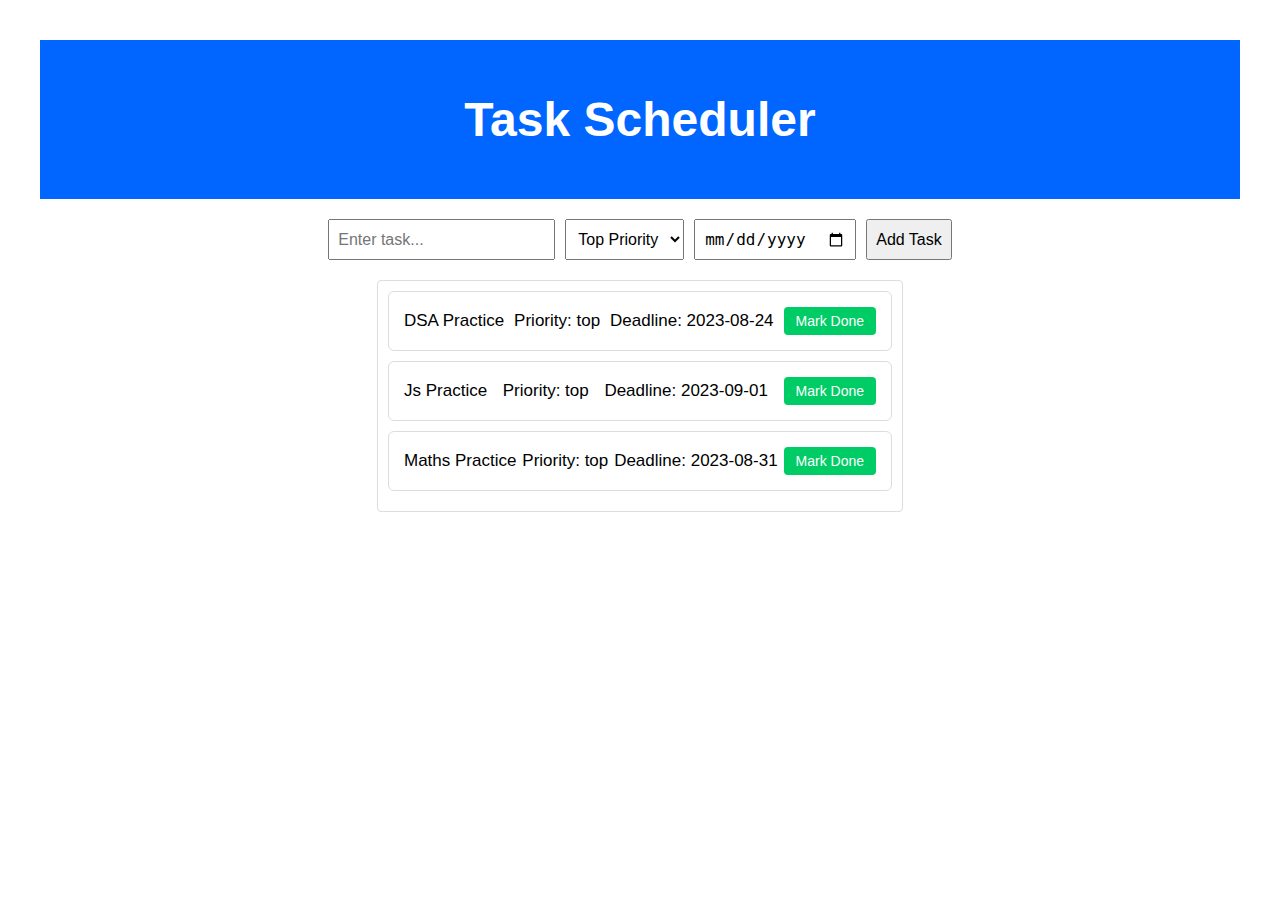
<file: index.html>
<!DOCTYPE html>
<html lang="en">
<head>
  <meta charset="UTF-8">
  <title>Task Scheduler</title>
  <link rel="stylesheet" href="style.css">
</head>
<body>
  <div class="header">
    <h1>Task Scheduler</h1>
  </div>

  <div class="task-input">
    <input type="text" id="taskInput" placeholder="Enter task...">
    <select id="prioritySelect">
      <option>Top Priority</option>
      <option>Medium</option>
      <option>Low</option>
    </select>
    <input type="date" id="deadlineInput">
    <button onclick="addTask()">Add Task</button>
  </div>

  <div class="task-list" id="taskList">
   <div class="task-container">
    <div class="task-box">
      <span class="task-title">DSA Practice</span>
      <span class="task-priority">Priority: top</span>
      <span class="task-deadline">Deadline: 2023-08-24</span>
      <button class="done-btn">Mark Done</button>
    </div>

    <div class="task-box">
      <span class="task-title">Js Practice</span>
      <span class="task-priority">Priority: top</span>
      <span class="task-deadline">Deadline: 2023-09-01</span>
      <button class="done-btn">Mark Done</button>
    </div>

    <div class="task-box">
      <span class="task-title">Maths Practice</span>
      <span class="task-priority">Priority: top</span>
      <span class="task-deadline">Deadline: 2023-08-31</span>
      <button class="done-btn">Mark Done</button>
    </div>
  </div>
  </div>

  <script src="script.js"></script>
</body>
</html>
</file>
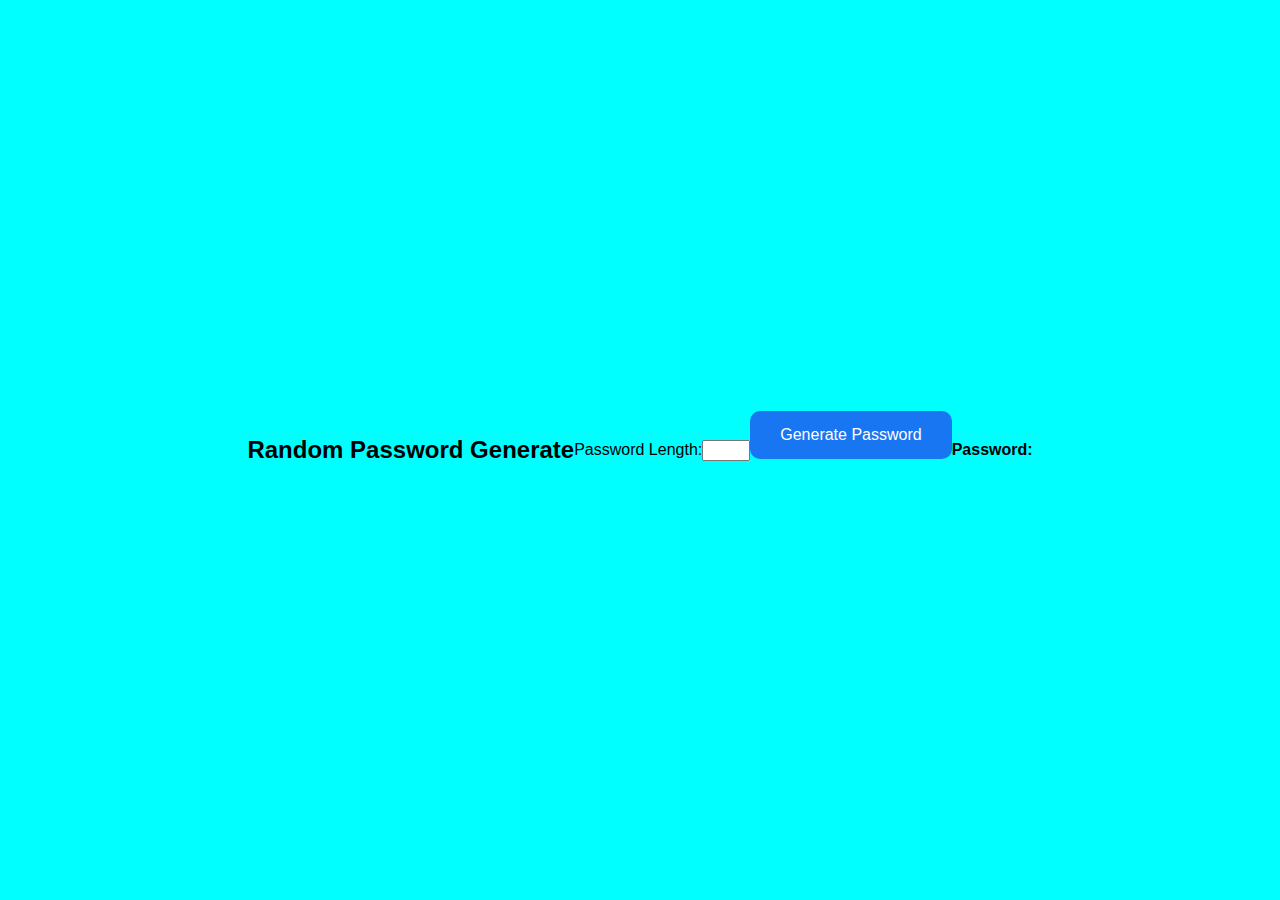
<file: task(js)/index.html>
<!DOCTYPE html>
<html>
<head>
  <title>Random Password Generate</title>
  <link rel="stylesheet" href="style.css" />
</head>
<body>
  <h2>Random Password Generate</h2>

  <label for="length">Password Length:</label>
  <input type="number" id="length" value="" min="1" max="9">
  <button onclick="generatePassword()">Generate Password</button>
  <p><strong>Password:</strong> <span id="result"></span></p>

  <script>
    function generatePassword() {
      const length = document.getElementById("length").value;
      const charset = "abcdefghijklmnopqrstuvwxyzABCDEFGHIJKLMNOPQRSTUVWXYZ0123456789!@#$%^&*()_+-=[]{}|;:,.<>?";
      let password = "";
      for (let i = 0; i < length; i++) {
        const randomIndex = Math.floor(Math.random() * charset.length);
        password += charset[randomIndex];
      }
      document.getElementById("result").textContent = password;
    }
  </script>
</body>
</html>
</file>
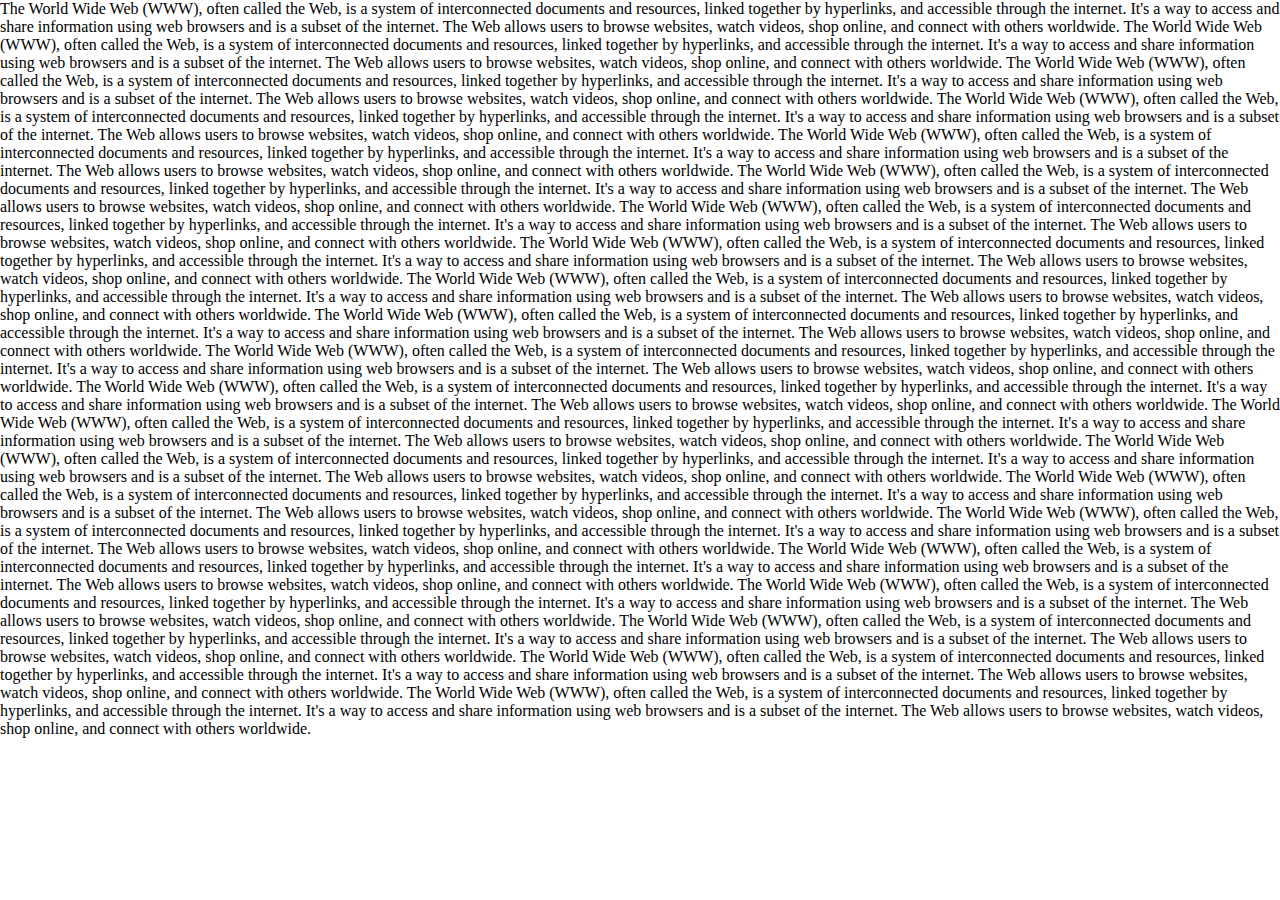
<file: program10.html>
<!DOCTYPE html>
<html lang="en">

<head>
    <meta charset="UTF-8">
    <meta name="viewport" content="width=device-width, initial-scale=1.0">
    <title>Document</title>
    <style>
        * {
            margin: 0 auto;
            padding: 0;
        }

        .model {
            width: 100%;
            height: 100%;
            background: rgba(0, 0, 0, 0.2);
            display: flex;
            align-items: center;
            position: fixed;
            visibility: hidden;
            top:0;
            left:0;
        }

        .model div {
            background-color: rgb(255, 255, 255);
            padding: 50px;
            position: relative;
        }

        body {
            background-image: url('https://www.skyweaver.net/images/media/wallpapers/wallpaper1.jpg');
        }

        #model_close {
            width: 40px;
            height: 40px;
            background-color: red;
            color: white;
            text-align: center;
            line-height: 40px;
            border-radius: 8px;
            position: absolute;
            top: -10px;
            right: -10px;
            cursor: pointer;
        }
    </style>
</head>

<body>

<p>The World Wide Web (WWW), often called the Web, is a system of interconnected documents and resources, linked together by hyperlinks, and accessible through the internet. It's a way to access and share information using web browsers and is a subset of the internet. The Web allows users to browse websites, watch videos, shop online, and connect with others worldwide. The World Wide Web (WWW), often called the Web, is a system of interconnected documents and resources, linked together by hyperlinks, and accessible through the internet. It's a way to access and share information using web browsers and is a subset of the internet. The Web allows users to browse websites, watch videos, shop online, and connect with others worldwide. The World Wide Web (WWW), often called the Web, is a system of interconnected documents and resources, linked together by hyperlinks, and accessible through the internet. It's a way to access and share information using web browsers and is a subset of the internet. The Web allows users to browse websites, watch videos, shop online, and connect with others worldwide. The World Wide Web (WWW), often called the Web, is a system of interconnected documents and resources, linked together by hyperlinks, and accessible through the internet. It's a way to access and share information using web browsers and is a subset of the internet. The Web allows users to browse websites, watch videos, shop online, and connect with others worldwide. The World Wide Web (WWW), often called the Web, is a system of interconnected documents and resources, linked together by hyperlinks, and accessible through the internet. It's a way to access and share information using web browsers and is a subset of the internet. The Web allows users to browse websites, watch videos, shop online, and connect with others worldwide. The World Wide Web (WWW), often called the Web, is a system of interconnected documents and resources, linked together by hyperlinks, and accessible through the internet. It's a way to access and share information using web browsers and is a subset of the internet. The Web allows users to browse websites, watch videos, shop online, and connect with others worldwide. The World Wide Web (WWW), often called the Web, is a system of interconnected documents and resources, linked together by hyperlinks, and accessible through the internet. It's a way to access and share information using web browsers and is a subset of the internet. The Web allows users to browse websites, watch videos, shop online, and connect with others worldwide. The World Wide Web (WWW), often called the Web, is a system of interconnected documents and resources, linked together by hyperlinks, and accessible through the internet. It's a way to access and share information using web browsers and is a subset of the internet. The Web allows users to browse websites, watch videos, shop online, and connect with others worldwide. The World Wide Web (WWW), often called the Web, is a system of interconnected documents and resources, linked together by hyperlinks, and accessible through the internet. It's a way to access and share information using web browsers and is a subset of the internet. The Web allows users to browse websites, watch videos, shop online, and connect with others worldwide. The World Wide Web (WWW), often called the Web, is a system of interconnected documents and resources, linked together by hyperlinks, and accessible through the internet. It's a way to access and share information using web browsers and is a subset of the internet. The Web allows users to browse websites, watch videos, shop online, and connect with others worldwide. The World Wide Web (WWW), often called the Web, is a system of interconnected documents and resources, linked together by hyperlinks, and accessible through the internet. It's a way to access and share information using web browsers and is a subset of the internet. The Web allows users to browse websites, watch videos, shop online, and connect with others worldwide. The World Wide Web (WWW), often called the Web, is a system of interconnected documents and resources, linked together by hyperlinks, and accessible through the internet. It's a way to access and share information using web browsers and is a subset of the internet. The Web allows users to browse websites, watch videos, shop online, and connect with others worldwide. The World Wide Web (WWW), often called the Web, is a system of interconnected documents and resources, linked together by hyperlinks, and accessible through the internet. It's a way to access and share information using web browsers and is a subset of the internet. The Web allows users to browse websites, watch videos, shop online, and connect with others worldwide. The World Wide Web (WWW), often called the Web, is a system of interconnected documents and resources, linked together by hyperlinks, and accessible through the internet. It's a way to access and share information using web browsers and is a subset of the internet. The Web allows users to browse websites, watch videos, shop online, and connect with others worldwide. The World Wide Web (WWW), often called the Web, is a system of interconnected documents and resources, linked together by hyperlinks, and accessible through the internet. It's a way to access and share information using web browsers and is a subset of the internet. The Web allows users to browse websites, watch videos, shop online, and connect with others worldwide. The World Wide Web (WWW), often called the Web, is a system of interconnected documents and resources, linked together by hyperlinks, and accessible through the internet. It's a way to access and share information using web browsers and is a subset of the internet. The Web allows users to browse websites, watch videos, shop online, and connect with others worldwide. The World Wide Web (WWW), often called the Web, is a system of interconnected documents and resources, linked together by hyperlinks, and accessible through the internet. It's a way to access and share information using web browsers and is a subset of the internet. The Web allows users to browse websites, watch videos, shop online, and connect with others worldwide. The World Wide Web (WWW), often called the Web, is a system of interconnected documents and resources, linked together by hyperlinks, and accessible through the internet. It's a way to access and share information using web browsers and is a subset of the internet. The Web allows users to browse websites, watch videos, shop online, and connect with others worldwide. The World Wide Web (WWW), often called the Web, is a system of interconnected documents and resources, linked together by hyperlinks, and accessible through the internet. It's a way to access and share information using web browsers and is a subset of the internet. The Web allows users to browse websites, watch videos, shop online, and connect with others worldwide. The World Wide Web (WWW), often called the Web, is a system of interconnected documents and resources, linked together by hyperlinks, and accessible through the internet. It's a way to access and share information using web browsers and is a subset of the internet. The Web allows users to browse websites, watch videos, shop online, and connect with others worldwide. The World Wide Web (WWW), often called the Web, is a system of interconnected documents and resources, linked together by hyperlinks, and accessible through the internet. It's a way to access and share information using web browsers and is a subset of the internet. The Web allows users to browse websites, watch videos, shop online, and connect with others worldwide. </p>


    <div class="model">
        <div>
            <h1>model page</h1>
            <h2 id="model_close">X</h2>
        </div>

    </div>





    <script>

        function abc() {
            alert("welcome");
        }


        // setTimeout("abc()",4000);
        var jmodel;
        function modelPage()
        {
            jmodel =document.querySelectorAll('.model,#model_close');
            console.log(jmodel);
            jmodel[0].style.visibility="visible";
                jmodel[1].addEventListener("click",()=>{
                    jmodel[0].style.visibility="hidden";
                })
        }

        // modelPage();
        setTimeout("modelPage()",3000);


    </script>





</body>

</html>
</file>
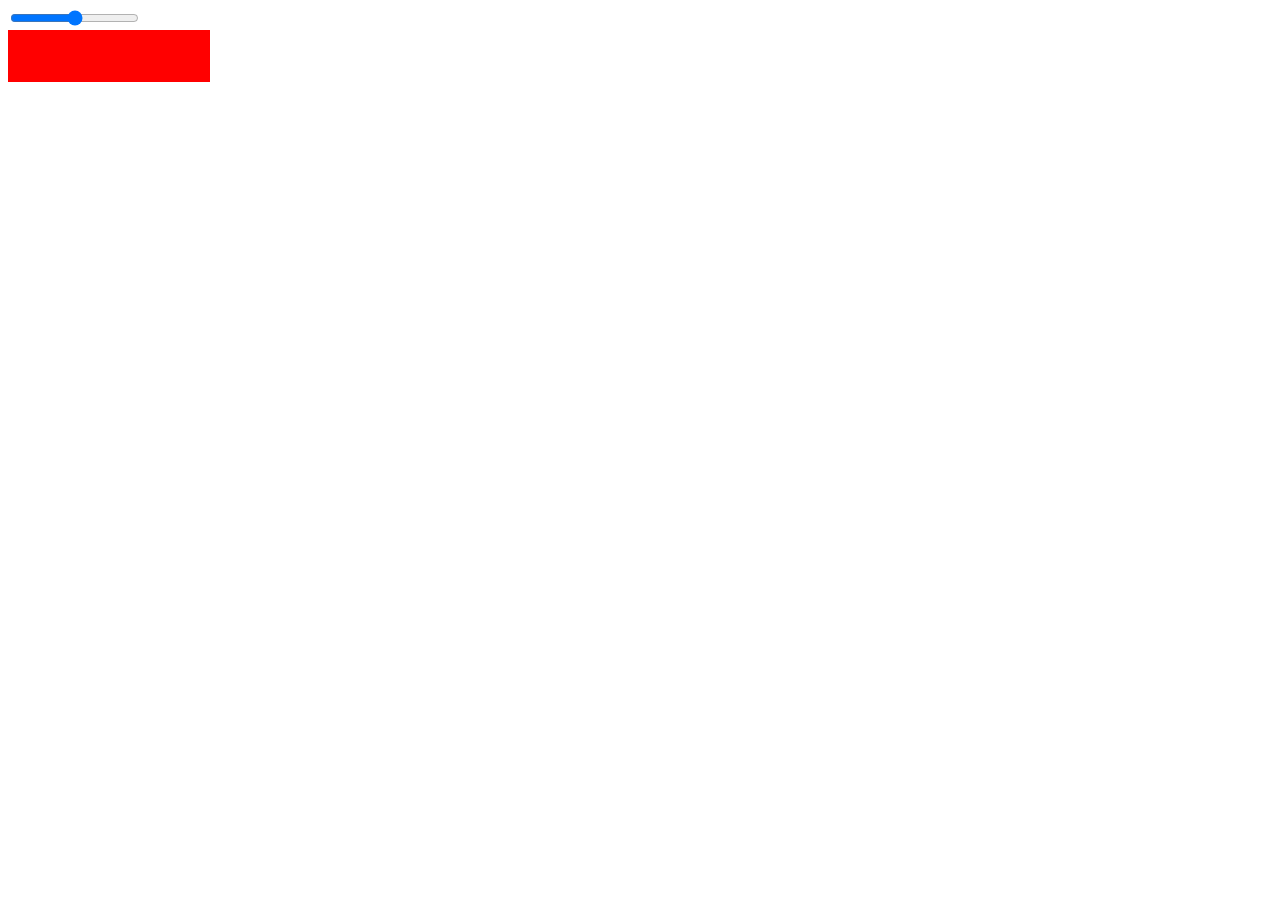
<file: program11.html>
<!DOCTYPE html>
<html lang="en">
<head>
    <meta charset="UTF-8">
    <meta name="viewport" content="width=device-width, initial-scale=1.0">
    <title>Document</title>
    <style>
        #two
{
    width:200px;
    height: 50px;
    border:1px solid red;
    background-color: red;
}

    </style>
</head>
<body>

<input type="range" min="0" max="100" id="one"><span></span>

<div id="two"></div>


<script>
    var a = document.getElementById('one');
    var b = document.getElementById('two');
    var allspan = document.querySelectorAll('span');
    
    a.addEventListener("input",()=>{
        b.style.width=`${a.value}%`;
        console.log(a.value);
        // allspan[0].innerHTML=a.value+"%";
        allspan[0].innerHTML=`${a.value}%`;
        b.style.opacity=`${a.value/100}`;
    });

// var text = `skld fjk
//  sdhfjkshdf
//  jkhsdjkfhjksdfh 
// jksdhfjkshfjkhsjkfdh`;
var name = "kumar";
// var text = "this is text"+name;
var text = `this is text ${name}`;
console.log(text);



</script>
</body>
</html>
</file>
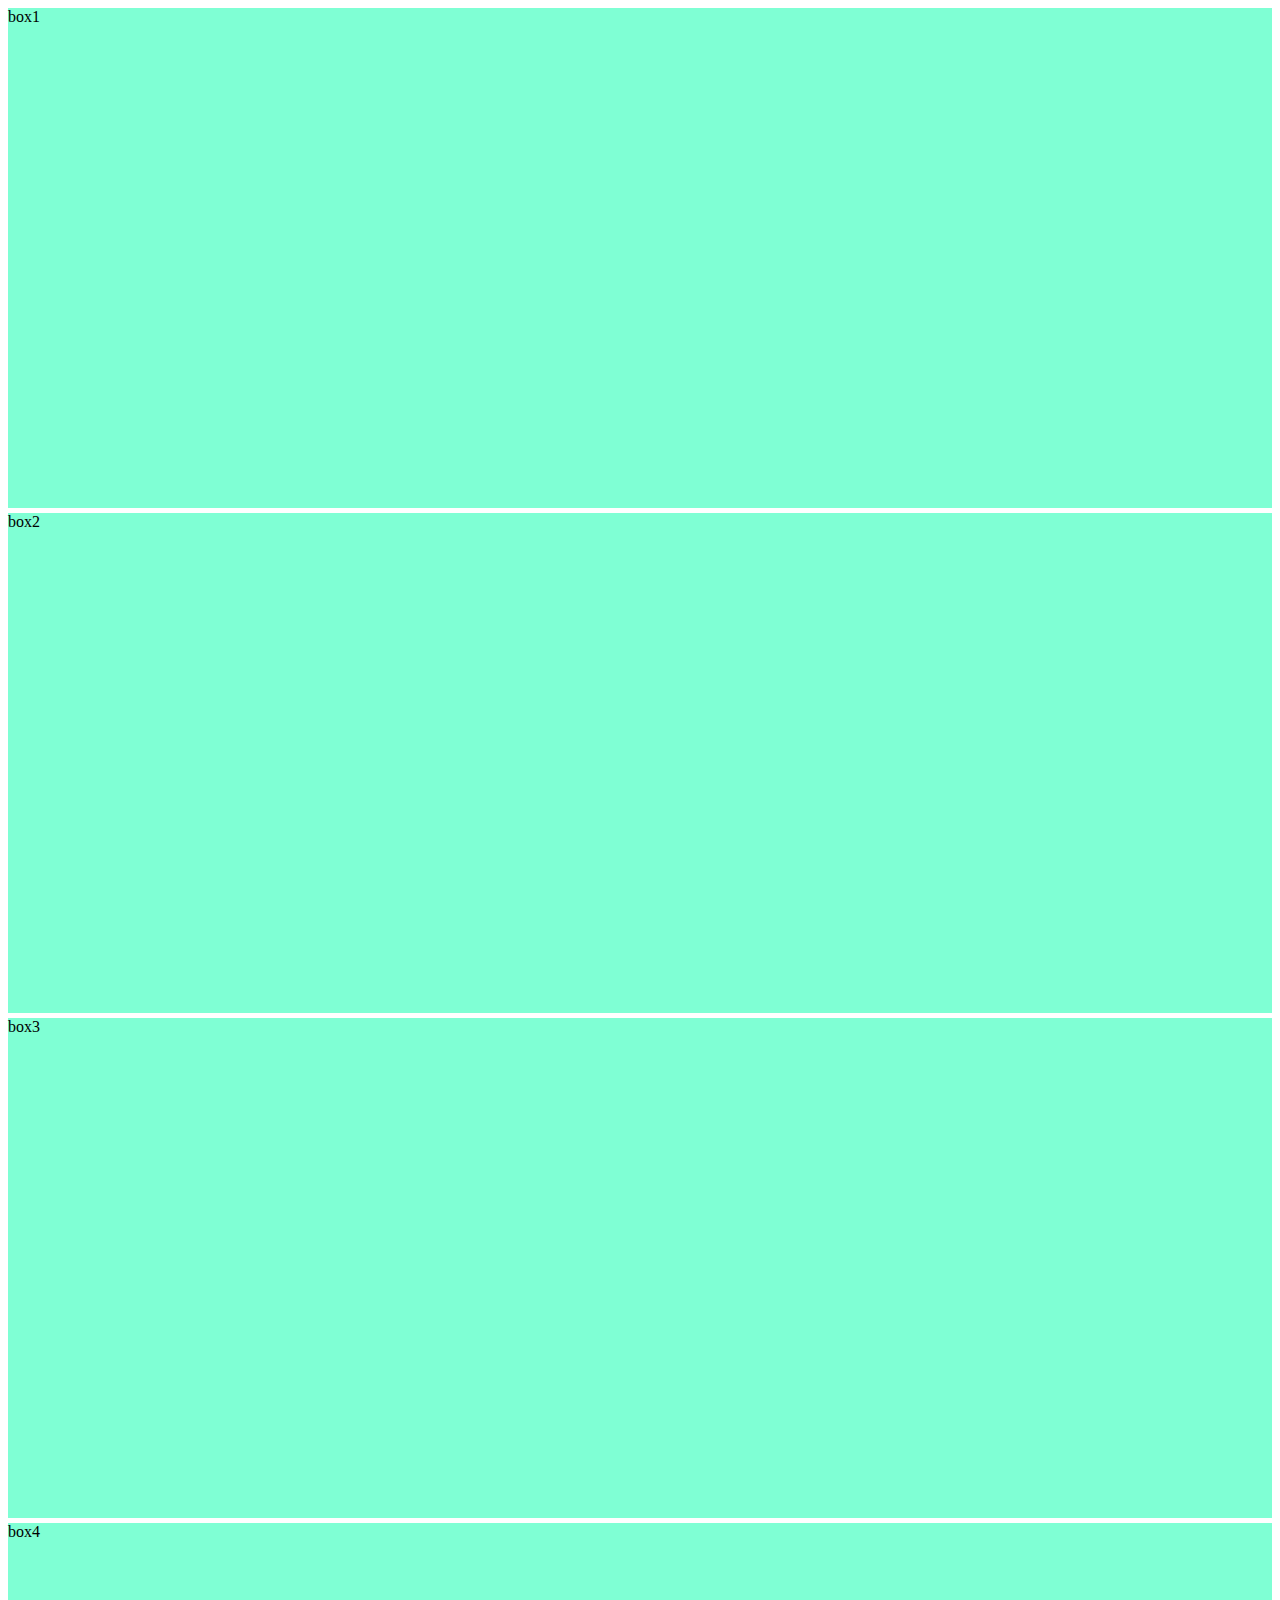
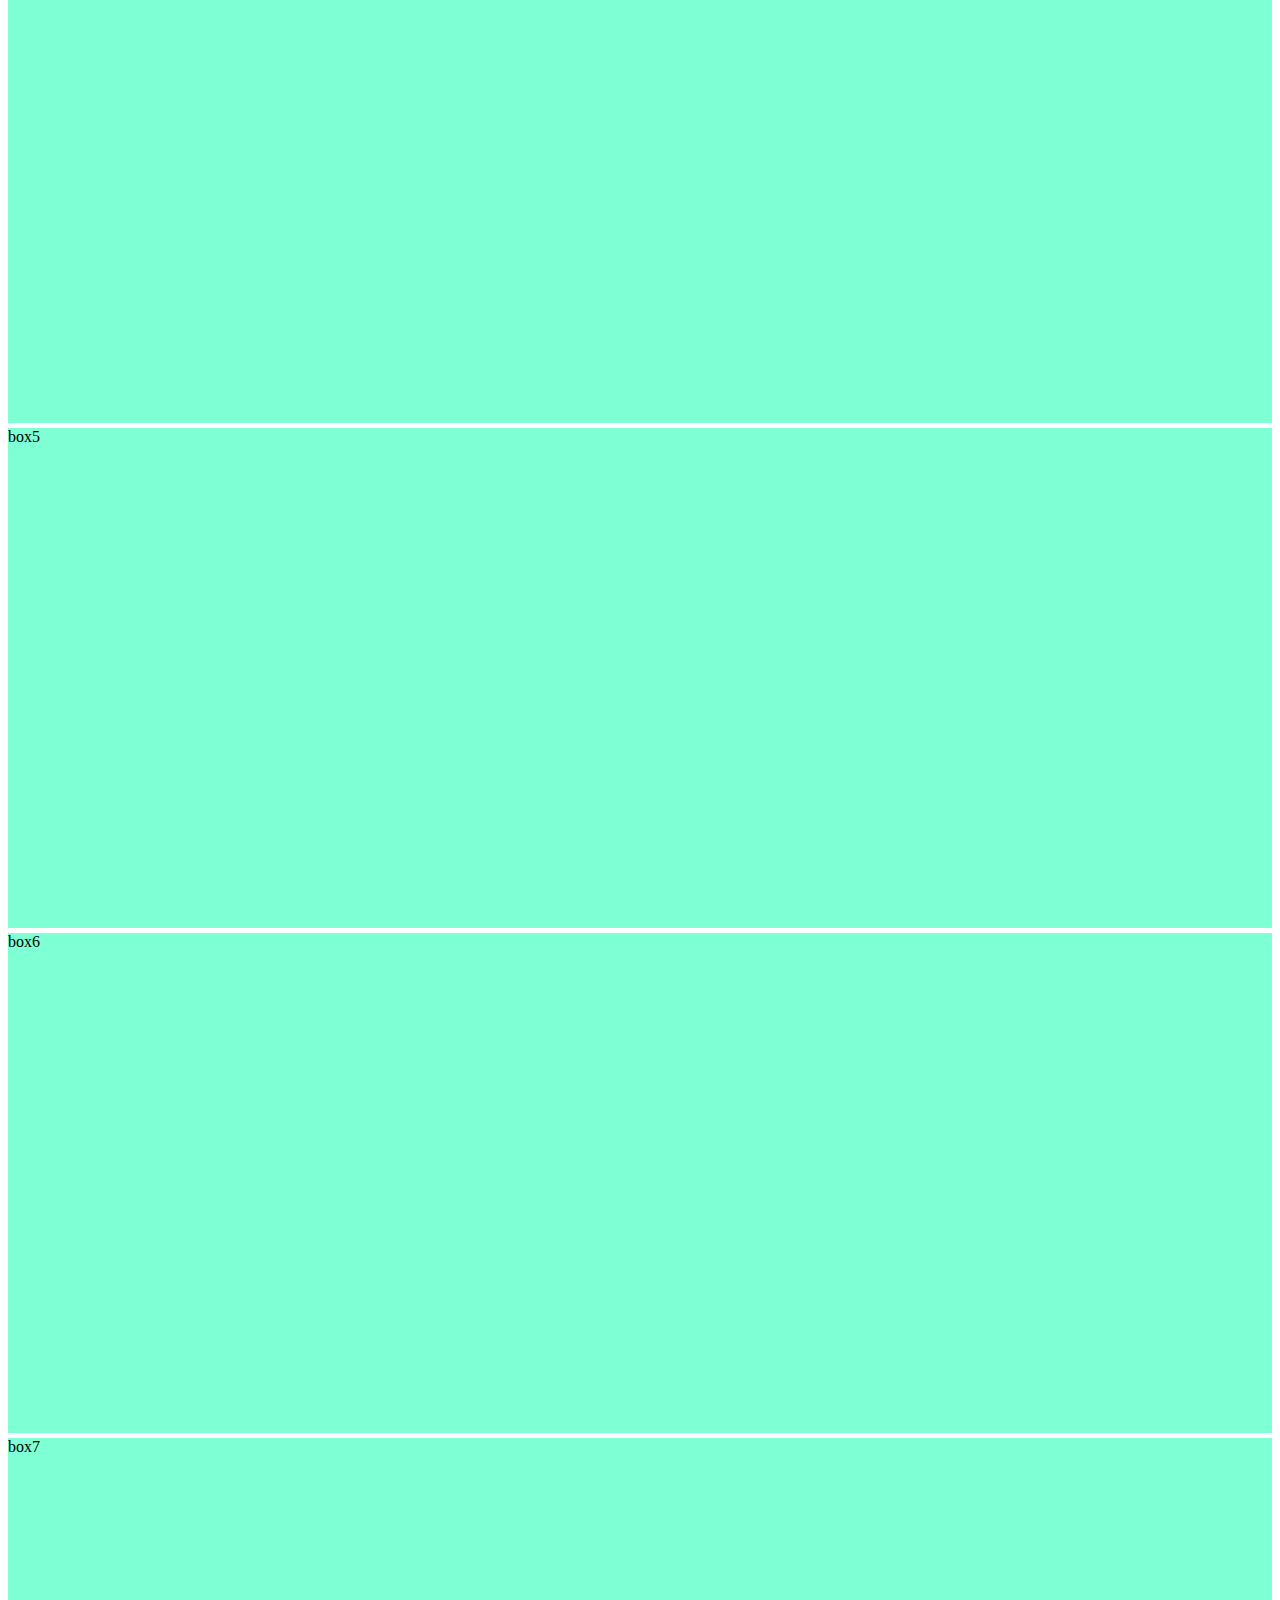
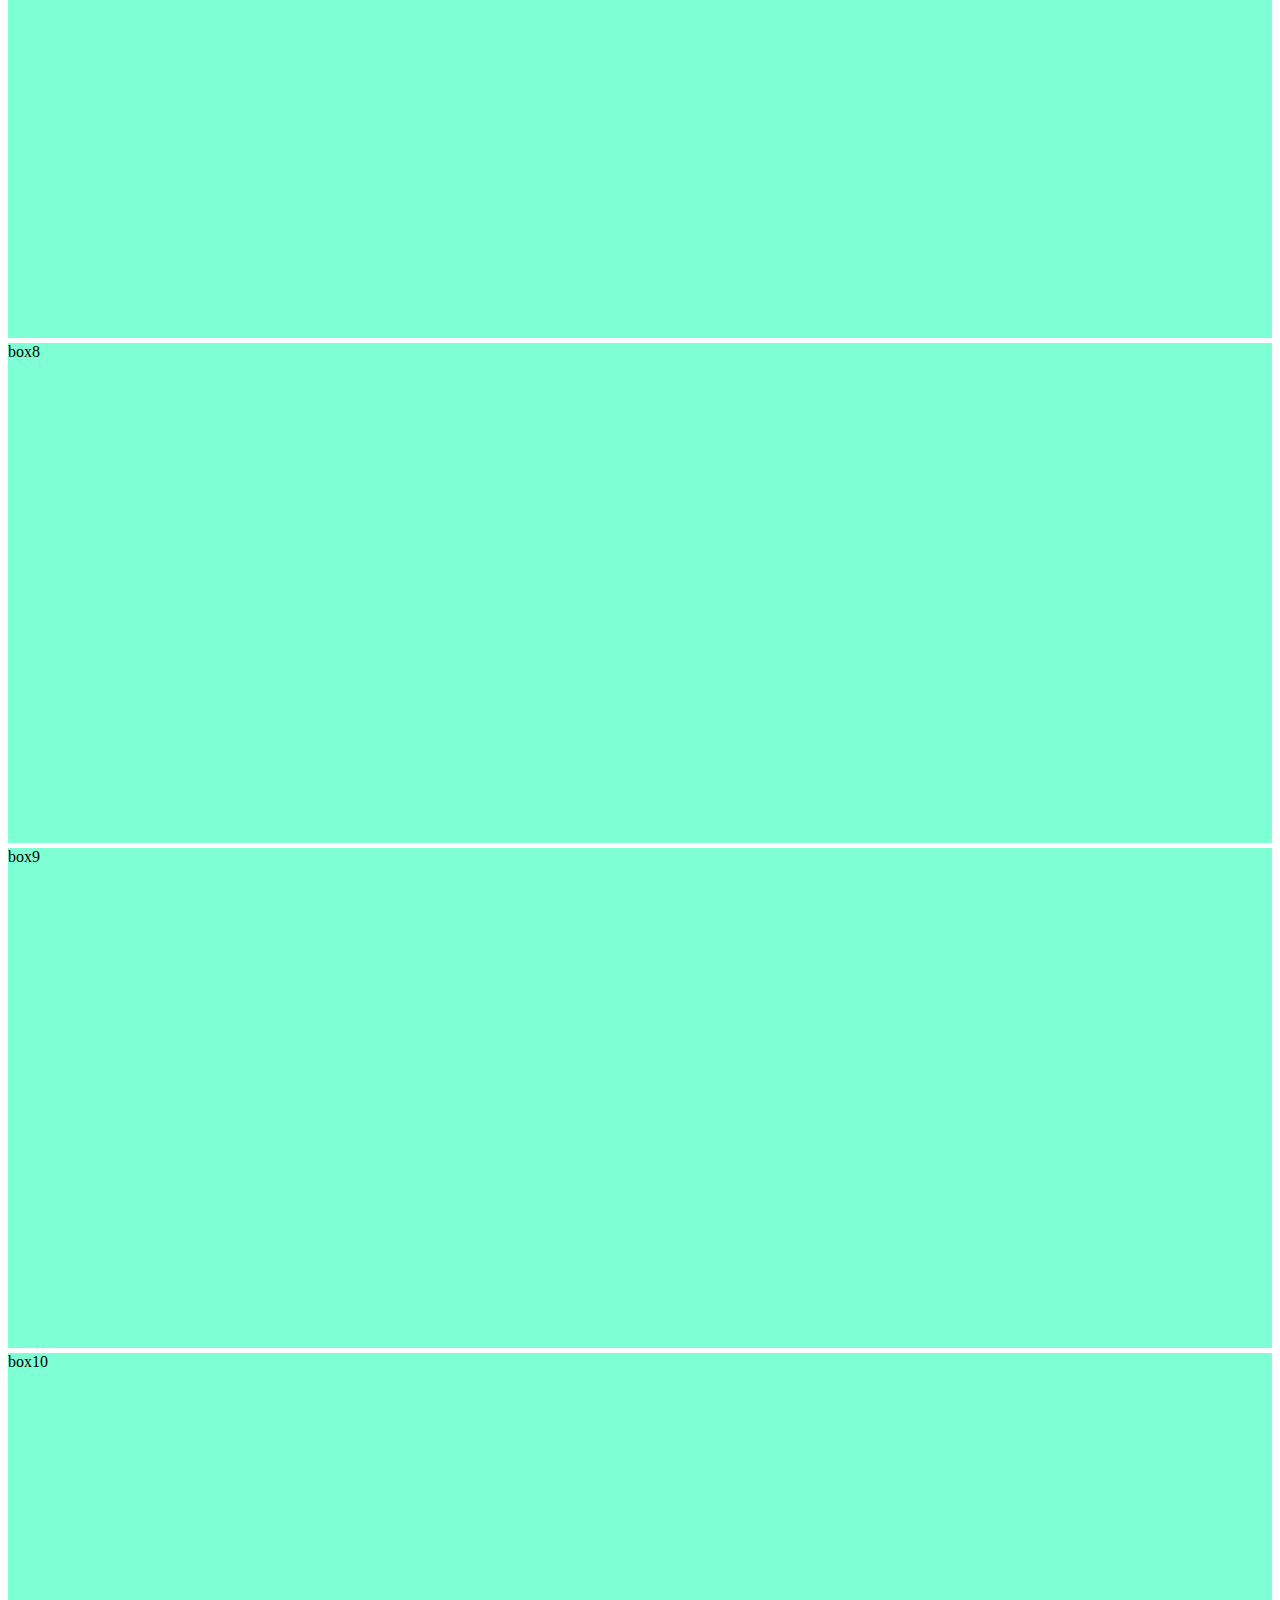
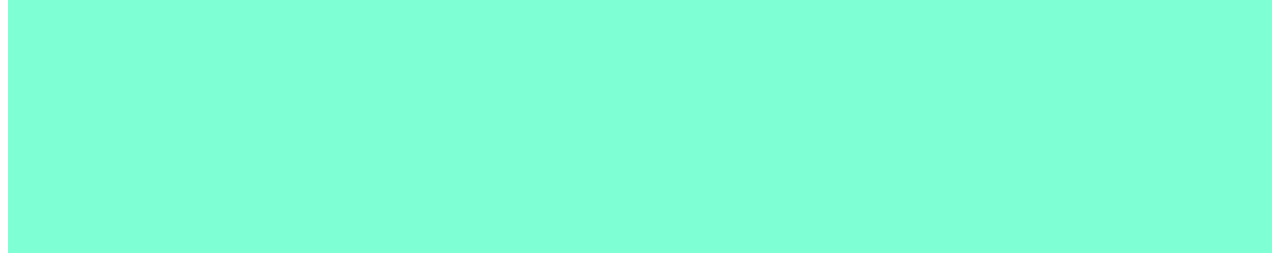
<file: program12.html>
<!DOCTYPE html>
<html lang="en">

<head>
    <meta charset="UTF-8">
    <meta name="viewport" content="width=device-width, initial-scale=1.0">
    <title>Document</title>
    <style>
        div {
            width: 100%;
            height: 500px;
            background-color: aquamarine;
            margin-top: 5px;
        }

        section {
            width: 500px;
            height: 400px;
            background-color: rgb(3, 44, 66);
            color: white;
            position: fixed;
            left: -500px;
            top: 200px;
            transition-duration: 1s;
        }
    </style>
</head>

<body onscroll="scrollpo()">


    <div>box1</div>
    <div>box2</div>
    <div>box3</div>
    <div>box4</div>
    <div>box5</div>
    <div>box6</div>
    <section>

    </section>
    <div>box7</div>
    <div>box8</div>
    <div>box9</div>
    <div>box10</div>

    <script>

        function scrollpo() {
            var mysection = document.querySelectorAll('section');
            let a = window.scrollY;
            console.log(a);
            if (a >= 3000) {
                mysection[0].style.left = "0";
            }
            else
            {
                mysection[0].removeAttribute("style");
            }
        }
    </script>

</body>

</html>
</file>
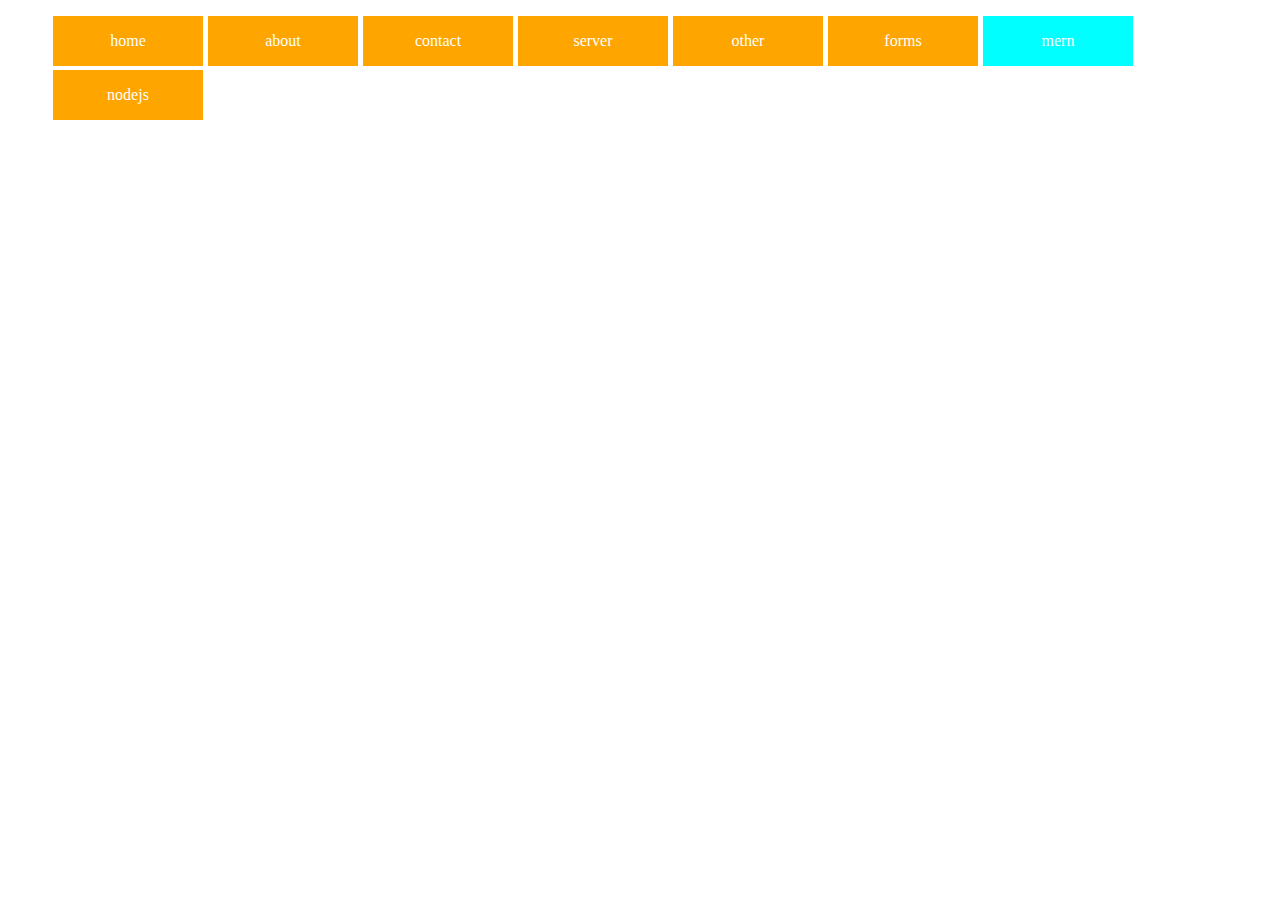
<file: program14.html>
<!DOCTYPE html>
<html lang="en">
<head>
    <meta charset="UTF-8">
    <meta name="viewport" content="width=device-width, initial-scale=1.0">
    <title>Document</title>
    <style>
        ul
        {
            list-style-type: none;
        }
        ul li
        {
            width:150px;
            height: 50px;
            text-align: center;
            /* float:left; */
            display: inline-block;
            margin-left: 5px;
            line-height: 50px;
        }
        ul a
        {
            width:100%;
            height: 50px;
            float:left;
            background-color: orange;
            color:white;
            text-decoration: none;

        }
        .bg
        {
            background-color: aqua;
        }
    </style>
</head>
<body>

    <ul></ul>
    
<script>

    // var a = [];
    // var a = [10,80,90,70,40,50,"kumar",true,{},[]];
    // var a =[[10,{},[],true],[10,{},{}],["kumar",50,40],[10,5,40,50]];
    // var a = [{name:"kumar",age:20,working:true},{name:"rohit",age:40},{}];

    // var a = new Array();
    //     a[10]="kumar";
    //     a[5]=[10,20,50,40,60];
    //     a[15]={name:"ravi",age:20,phone:"545154"};


        var a = ["home","about","contact","server","other","forms","mern","nodejs"];


    console.log(a);
    console.log(typeof(a));


    // function dynnavbar()
    // {
    //     var jnav = document.querySelector('ul');
    //     var mynav = a.map((m)=>{
    //         return `<li><a href="${m}.html">${m}</a></li>`
    //     });
    //     console.log(mynav);
    //     jnav.innerHTML=mynav.join("");
    // }
    // dynnavbar();



    
    function dynnavbar()
    {
        var jnav = document.querySelector('ul');
        var mynav = a.map((m)=>{
           if(m=="mern")
           {
             return `<li><a href="program8.html" class="bg">${m}</a></li>`
           }
           else
           {
             return `<li><a href="${m}.html">${m}</a></li>`
           }
        });
        console.log(mynav);
        jnav.innerHTML=mynav.join("");
    }
    dynnavbar();



</script>


</body>
</html>
</file>
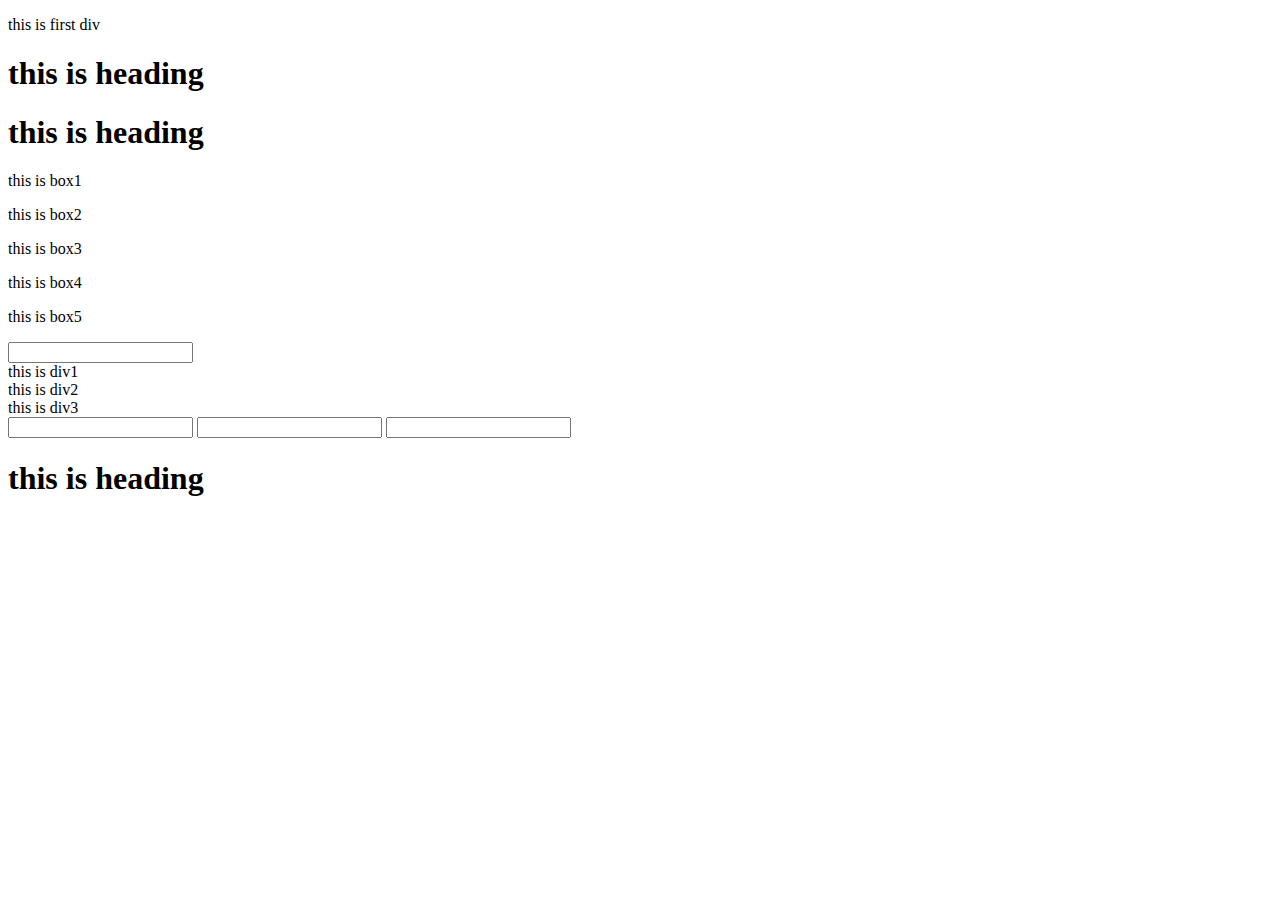
<file: program2.html>
<!DOCTYPE html>
<html lang="en">
<head>
    <meta charset="UTF-8">
    <meta name="viewport" content="width=device-width, initial-scale=1.0">
    <title>Javascript Program 2</title>
</head>
<body>
    <p>this is first div</p>
<h1>this is heading</h1>

<h1>this is heading</h1>
<p>this is box1</p>
<p>this is box2</p>
<p>this is box3</p>
<p class="two">this is box4</p>
<p>this is box5</p>
<input type="text">
<div>this is div1</div>
<div class="two">this is div2</div>
<div>this is div3</div>
<input type="text" class="two">
<input type="text">
<input type="text">
<h1 id="one">this is heading</h1>



<script>
// var a = document.getElementById('one');
// var a = document.getElementsByClassName('two');
// var a = document.getElementsByTagName('p','div');
// var a = document.querySelector('#one','div','h1',"p",".two");
// var a = document.querySelectorAll('div,p,.two');
console.log(a);
console.log(typeof(a));

</script>

</body>
</html>
</file>
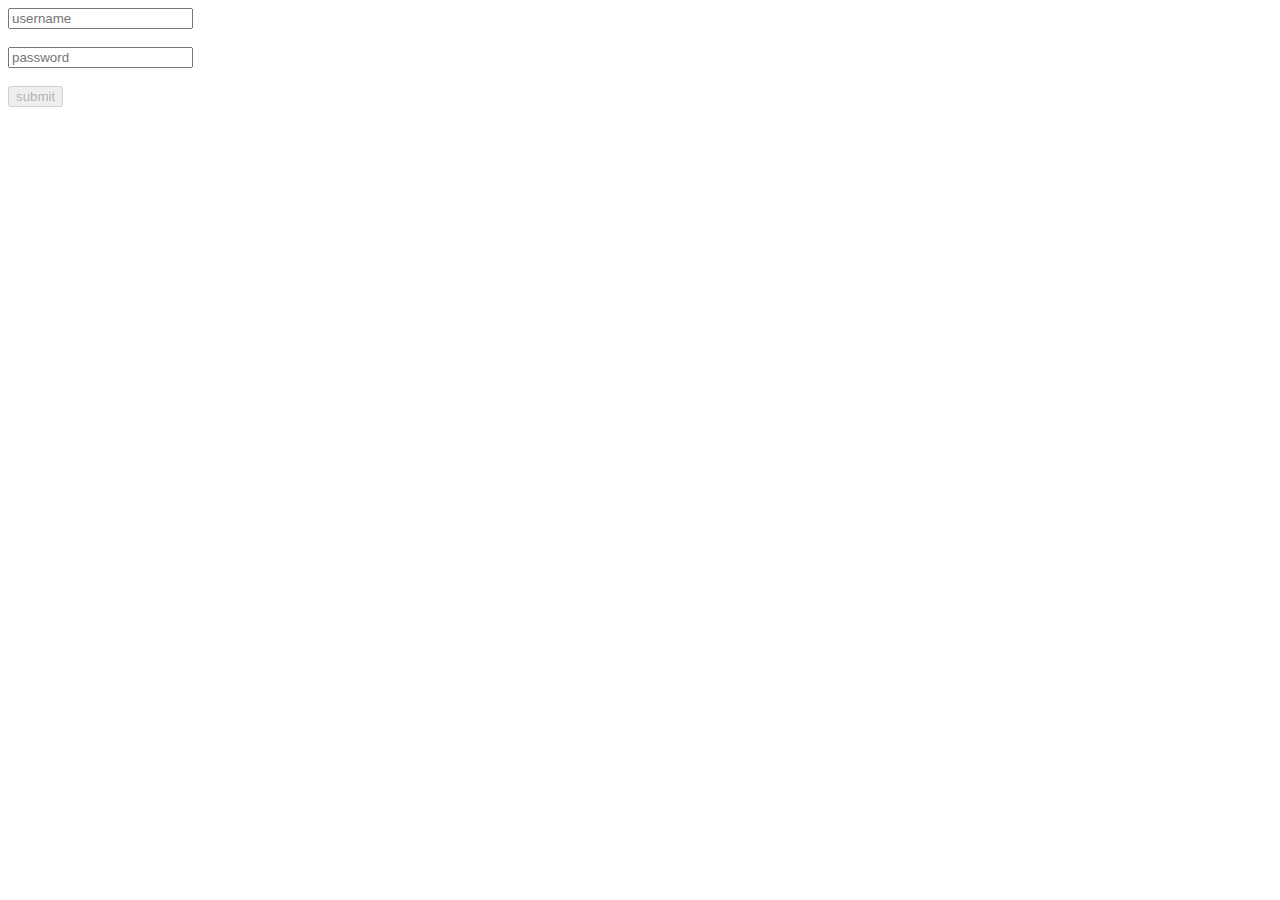
<file: program5.html>
<!DOCTYPE html>
<html lang="en">

<head>
    <meta charset="UTF-8">
    <meta name="viewport" content="width=device-width, initial-scale=1.0">
    <title>Javascript Program 5</title>
</head>

<body>
    <input type="text" placeholder="username"><br><br>
    <input type="password" placeholder="password"><br><br>
    <input type="button" value="submit" disabled>



    <script>
        var myinput = document.querySelectorAll('input');

        var user, pass;
        myinput[0].addEventListener("input", () => {
            user = myinput[0].value;
            console.log(user);
            console.log(pass);
            validationinput();
            // if (user.value == "" || pass.value == "") {
            //     myinput[2].setAttribute("disabled", "disabled");
            // }
            // else {
            //     myinput[2].removeAttribute("disabled");
            // }
        });

        myinput[1].addEventListener("input", () => {
            pass = myinput[1].value;
            console.log(pass);
            console.log(user);
            validationinput();
            //  if (user.value == "" || pass.value == "") {
            //     myinput[2].setAttribute("disabled", "disabled");
            // }
            // else {
            //     myinput[2].removeAttribute("disabled");
            // }
        });


        function validationinput()
        {
            if (user.length == 0 || pass.length == 0) {
                myinput[2].setAttribute("disabled", "disabled");
            }
            else {
                myinput[2].removeAttribute("disabled");
            }
        }




    </script>

</body>

</html>
</file>
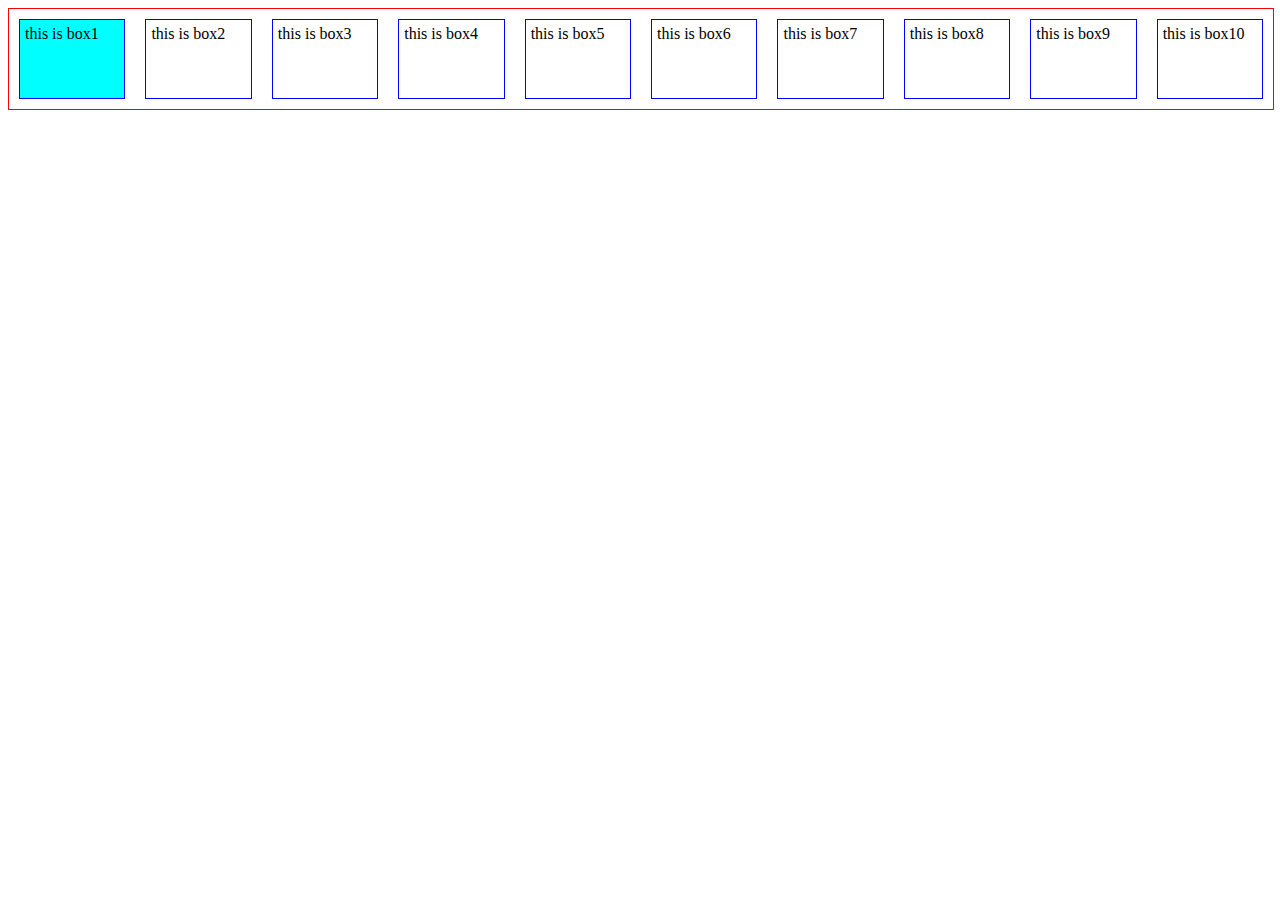
<file: program6.html>
<!DOCTYPE html>
<html lang="en">

<head>
    <meta charset="UTF-8">
    <meta name="viewport" content="width=device-width, initial-scale=1.0">
    <title>Javascript Program 6</title>
    <style>
        .row {
            width: 100%;
            height: 100px;
            border: 1px solid red;
            display: flex;
        }

        .row section {
            border: 1px solid blue;
            padding: 5px;
            flex: 1;
            margin: 10px;
        }
        .box
        {
            background-color: red;
            color:orange;
            font-size: 20px;
            text-transform: uppercase;
        }
        .first
        {
            border-radius: 50%;
        }
        .second
        {
            font-family: 'Gill Sans', 'Gill Sans MT', Calibri, 'Trebuchet MS', sans-serif;
        }

        .theams
        {
            background-color: black;
            color:white;
        }
        .theams .row
        {
            border:1px solid white;
            color:white;
            flex-direction: column;
        }
        .theams .row section
        {
            border-radius: 10px;
            border:2px dotted white;
        }

    </style>
</head>

<body>

    <div class="row">
        <section style="background-color: aqua;">this is box1</section>
        <section>this is box2</section>
        <section>this is box3</section>
        <section>this is box4</section>
        <section>this is box5</section>
        <section>this is box6</section>
        <section>this is box7</section>
        <section>this is box8</section>
        <section>this is box9</section>
        <section>this is box10</section>
    </div>




    <script>
        var a = ["red", "green", "blue", "orange", "pink"];
        var b = 0;
        var jsection = document.querySelectorAll('section');
        console.log(jsection);

        jsection[1].addEventListener("click", () => {
            // jsection[1].style.backgroundColor="red";
            jsection[1].style.backgroundColor = a[b];
            b++;
            if (b > a.length) {
                b = 0;
            }
        });

        jsection[2].addEventListener("click",()=>{
            // jsection[2].style.color="red";
            // jsection[2].style.backgroundColor="orange";
            // jsection[2].style.fontSize="20px";
            jsection[2].className="box";
        });

        jsection[3].addEventListener("click",()=>{
            jsection[3].classList.add("box","first","second");
        });
        jsection[3].addEventListener("dblclick",()=>{
            jsection[3].classList.remove("first","second");
        });

        jsection[4].addEventListener("click",()=>{
            jsection[4].classList.toggle("box");

        })


        jsection[5].addEventListener("click",()=>{
            document.querySelector("body").classList.toggle('theams');

        })






    </script>
</body>

</html>
</file>
<file: style.css>
body {
  font-family: Arial, sans-serif;
  background: #fff;
  margin: 0;
  padding: 0;
  text-align: center;
}

.header {
  background-color: #0066ff;
  color: white;
  padding: 20px 0;
  font-size: 24px;
  font-weight: bold;
}

.task-input {
  margin: 20px auto;
  display: flex;
  justify-content: center;
  gap: 10px;
  flex-wrap: wrap;
}

.task-input input,
.task-input select,
.task-input button {
  padding: 8px;
  font-size: 16px;
}

.task-list {
  width: 70%;
  margin: auto;
  margin-top: 20px;
}

.task-item {
  display: flex;
  justify-content: space-between;
  align-items: center;
  border: 1px solid #ddd;
  border-radius: 6px;
  padding: 15px;
  margin: 10px 0;
  box-shadow: 0 2px 5px rgba(0,0,0,0.1);
}

.task-item span {
  font-size: 18px;
}

.task-item button {
  background-color: #00cc66;
  color: white;
  border: none;
  padding: 8px 12px;
  border-radius: 5px;
  cursor: pointer;
}

.task-item button:hover {
  background-color: #00994d;
}
body {
  font-family: Arial, sans-serif;
  margin: 0;
  padding: 40px;
  background: #fff;
}

.task-container {
  width: 60%;
  margin: auto;
  border: 1px solid #ddd;
  padding: 10px;
  border-radius: 4px;
}

.task-box {
  display: flex;
  justify-content: space-between;
  align-items: center;
  border: 1px solid #ddd;
  padding: 15px;
  margin-bottom: 10px;
  border-radius: 6px;
}

.task-box span {
  font-size: 17px;
}

.done-btn {
  background-color: #00cc66;
  color: white;
  border: none;
  padding: 6px 12px;
  border-radius: 4px;
  cursor: pointer;
  font-size: 14px;
}

.done-btn:hover {
  background-color: #00994d;
}
</file>
<file: task(js)/style.css>
body {
  margin: 0;
  font-family: Arial, sans-serif;
  background-color: cyan;
  display: flex;
  justify-content: center;
  align-items: center;
  height: 100vh;
}

.container {
  background-color: orange;
  padding: 40px 60px;
  border-radius: 12px;
  text-align: center;
  color: white;
  box-shadow: 0 8px 20px rgba(0, 0, 0, 0.2);
}

h1 {
  font-size: 28px;
  margin-bottom: 30px;
}

button {
  background-color: #1976f2;
  color: white;
  border: none;
  padding: 15px 30px;
  border-radius: 10px;
  font-size: 16px;
  cursor: pointer;
  margin-bottom: 30px;
  transition: background 0.3s;
}

button:hover {
  background-color: #0d57c6;
}

.otp-box {
  background-color: #2e2e2e;
  color: white;
  font-size: 24px;
  padding: 15px 0;
  border-radius: 6px;
  letter-spacing: 15px;
  font-weight: bold;
}
</file>
